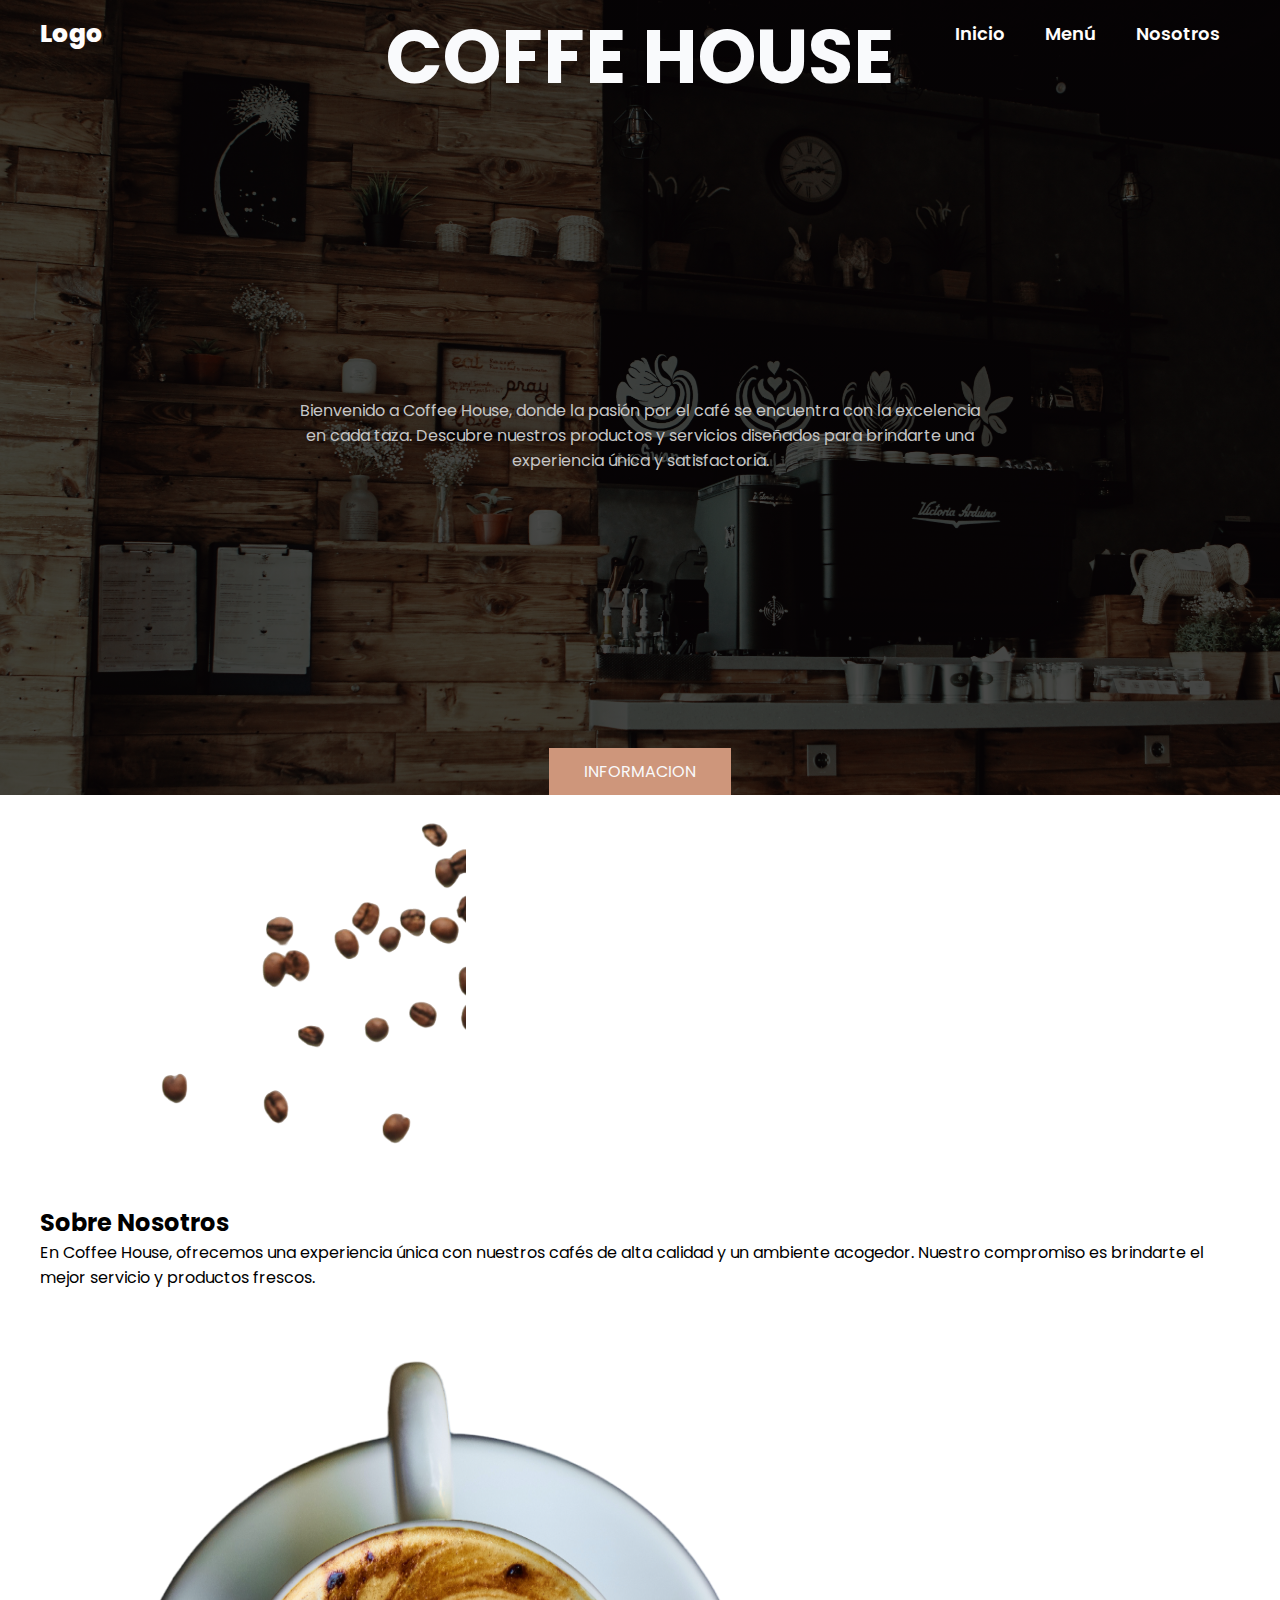
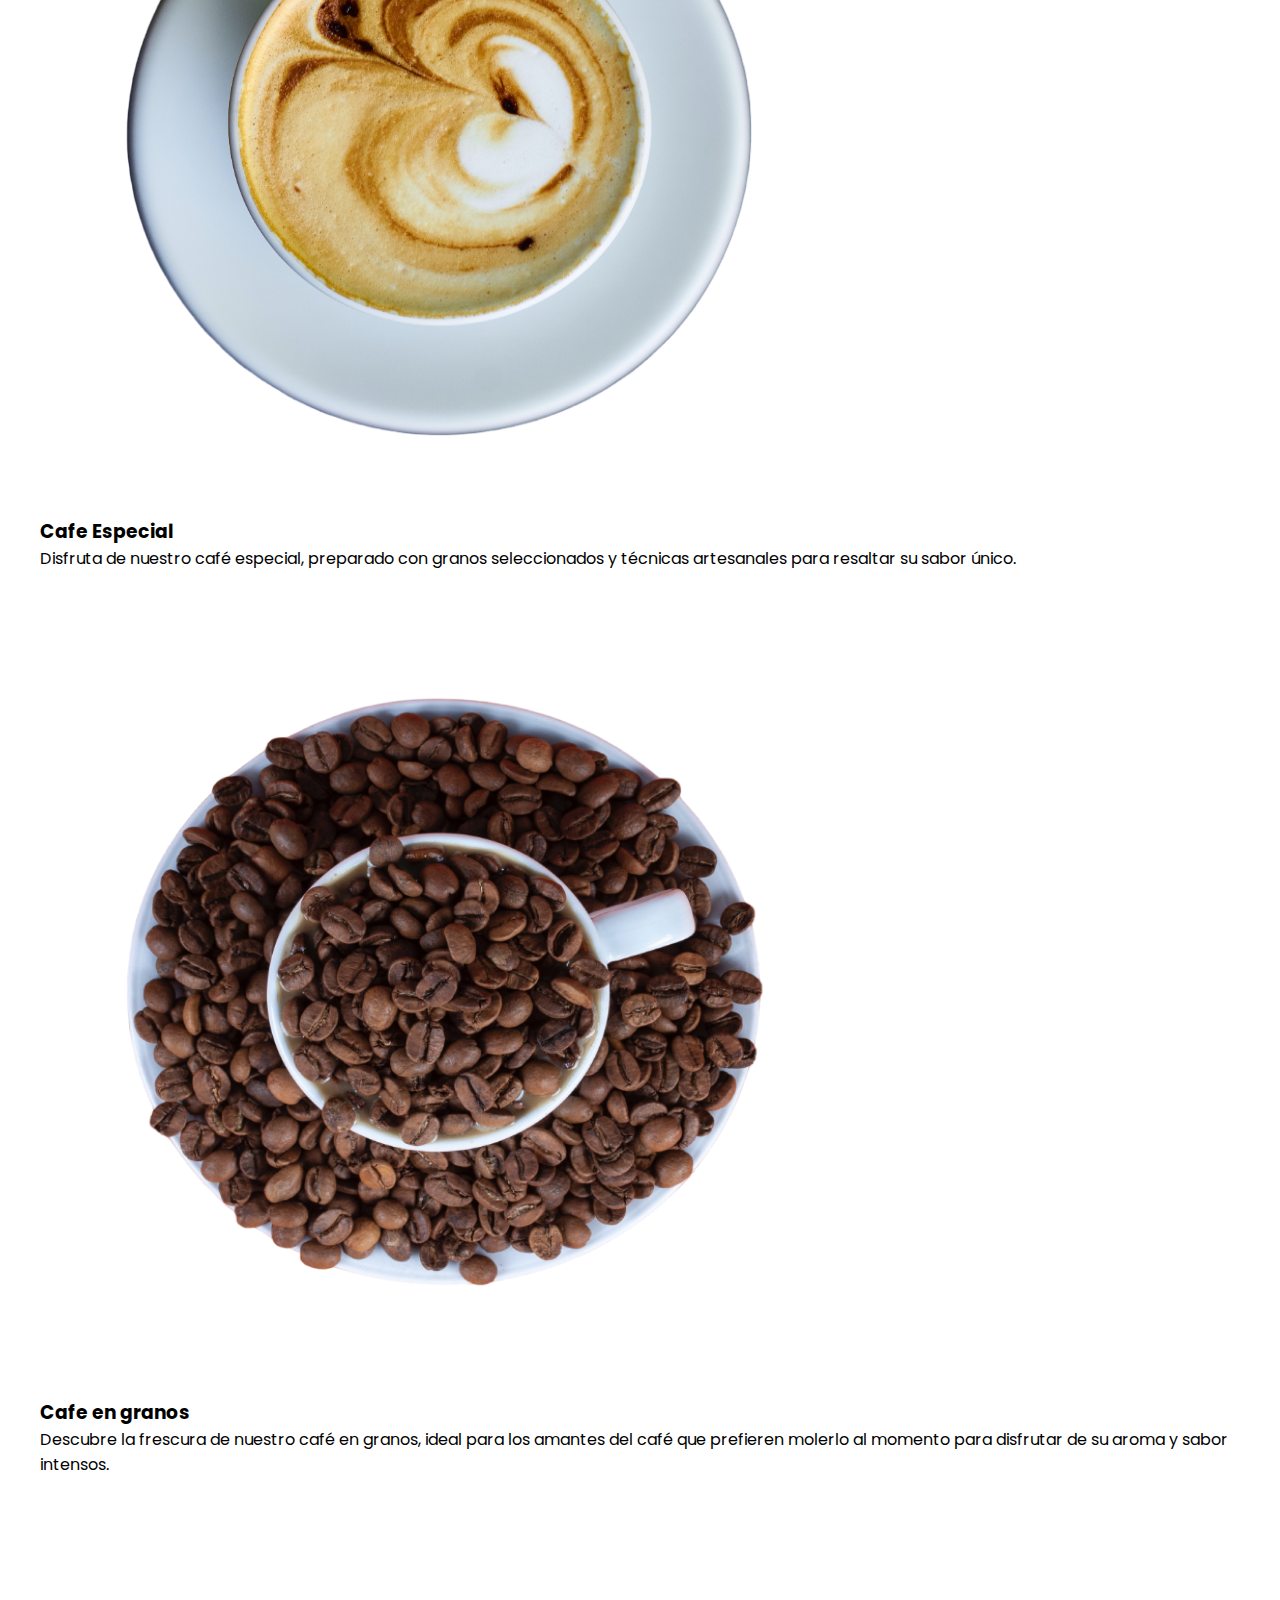
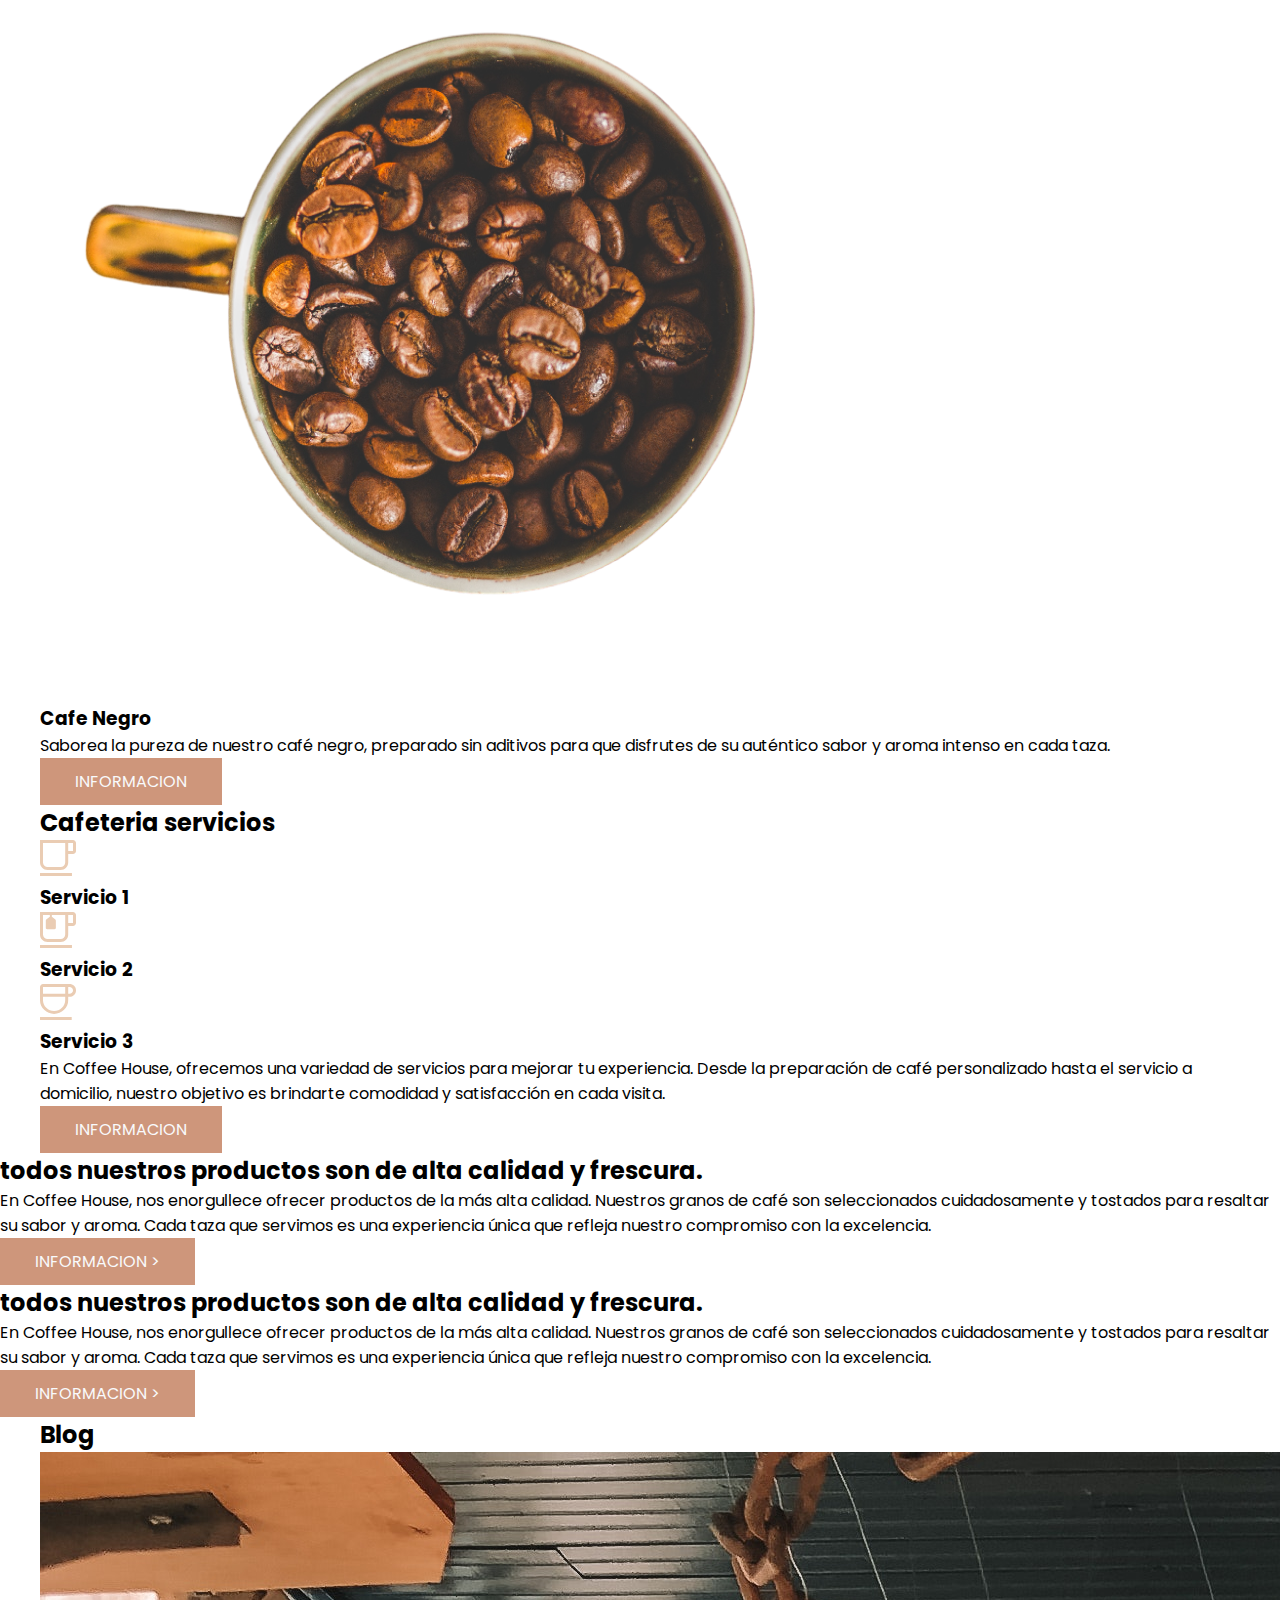
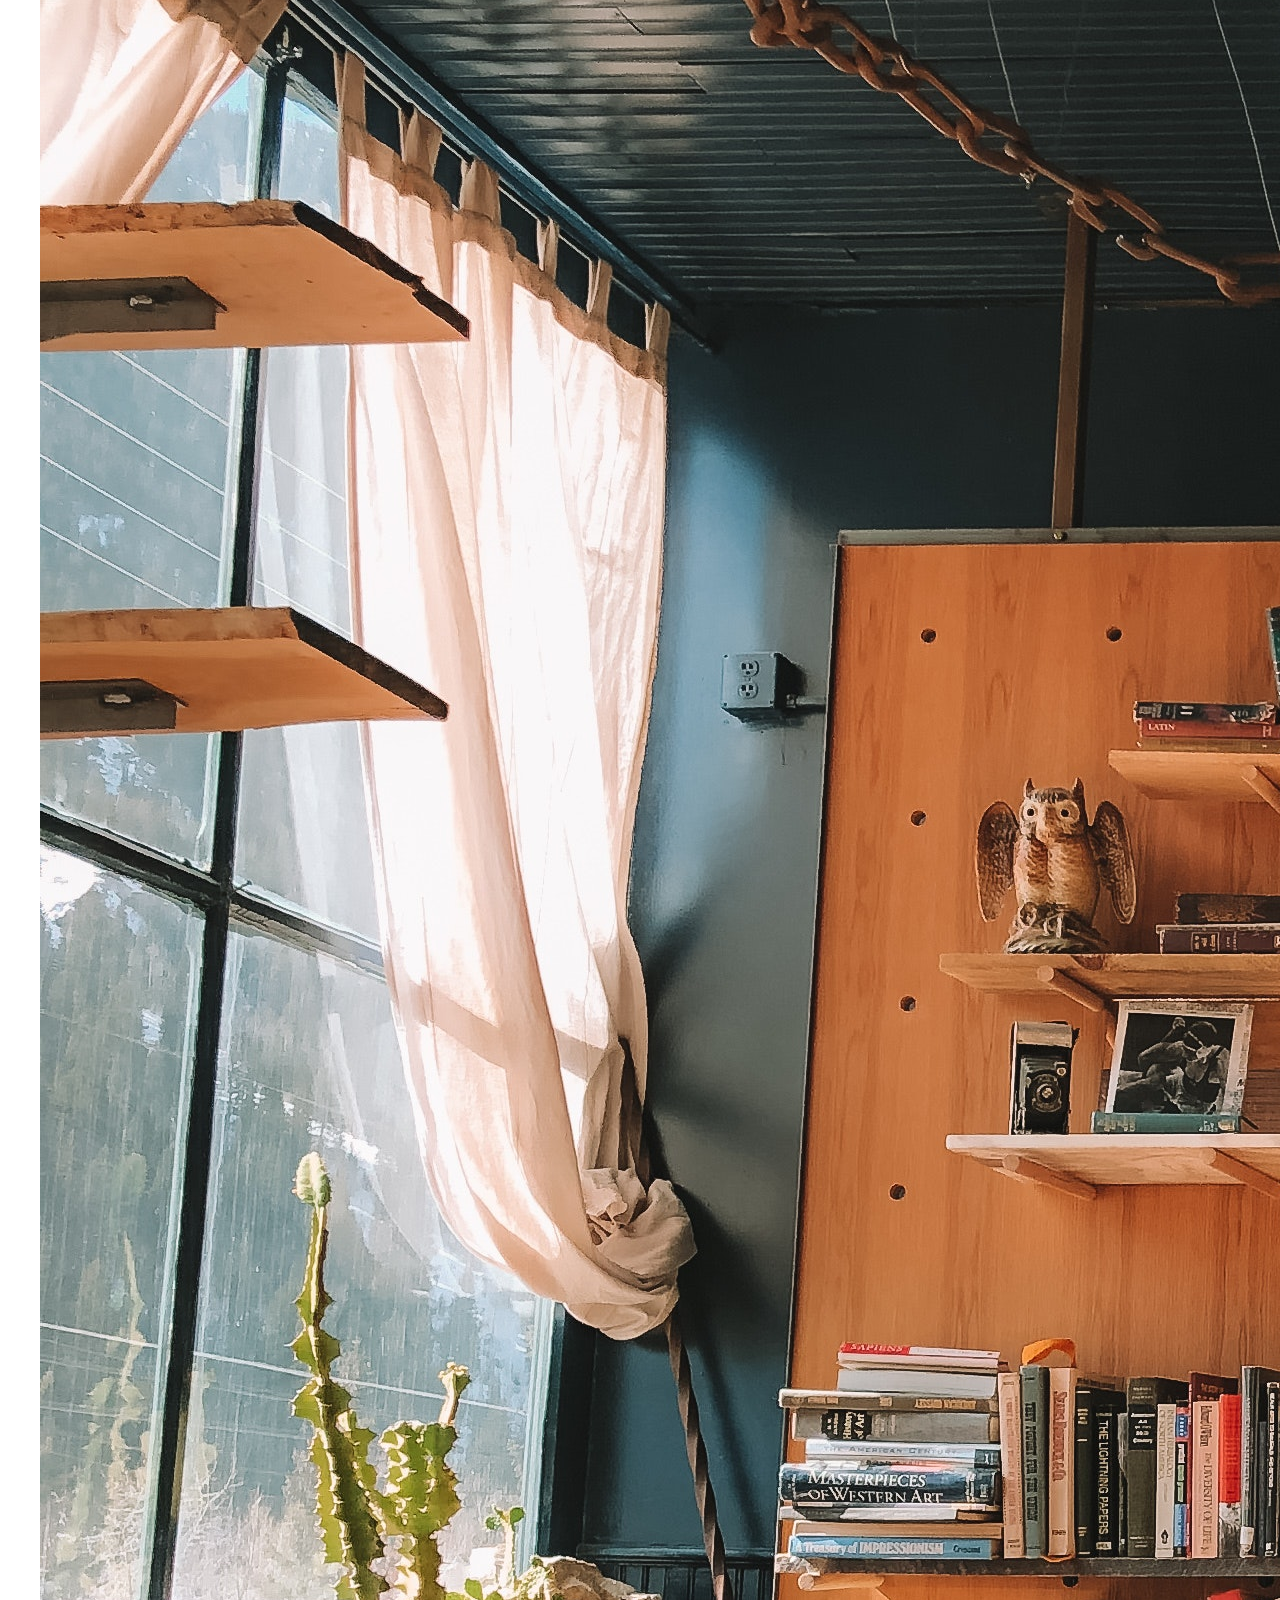
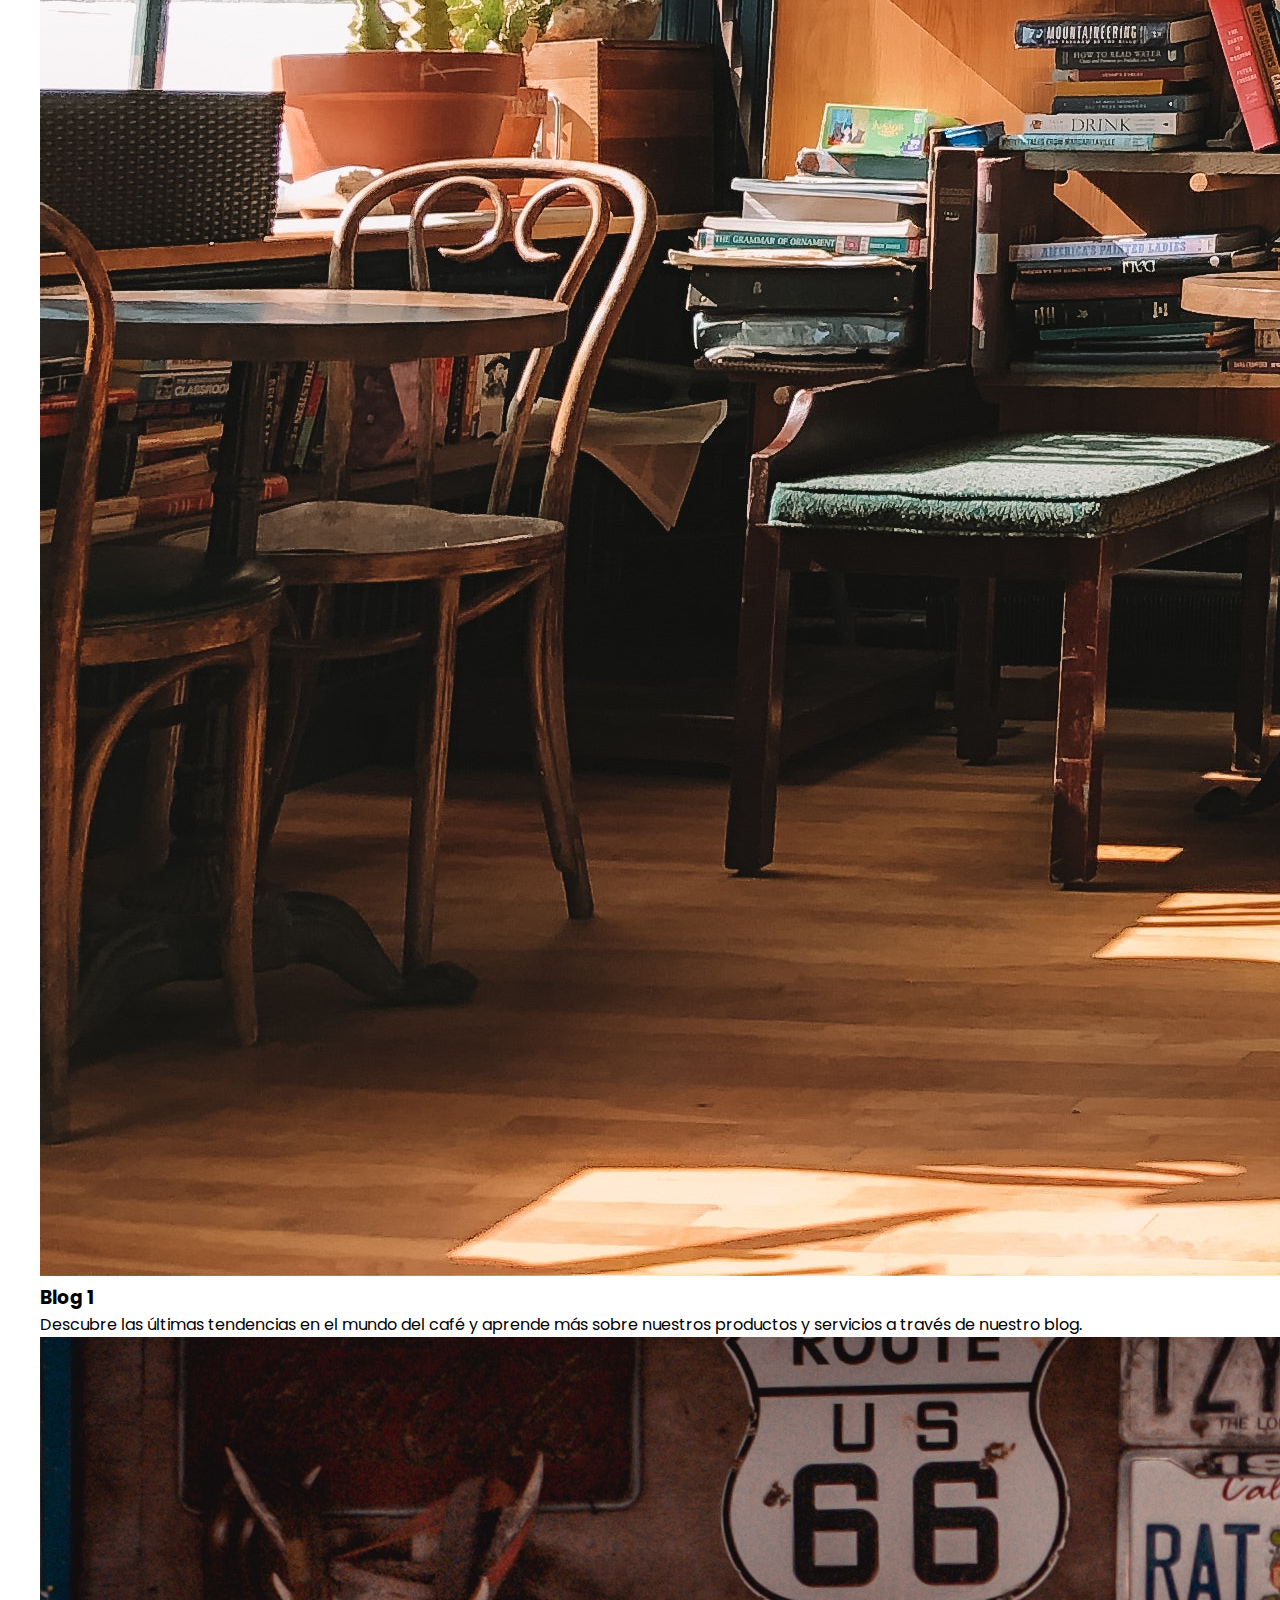
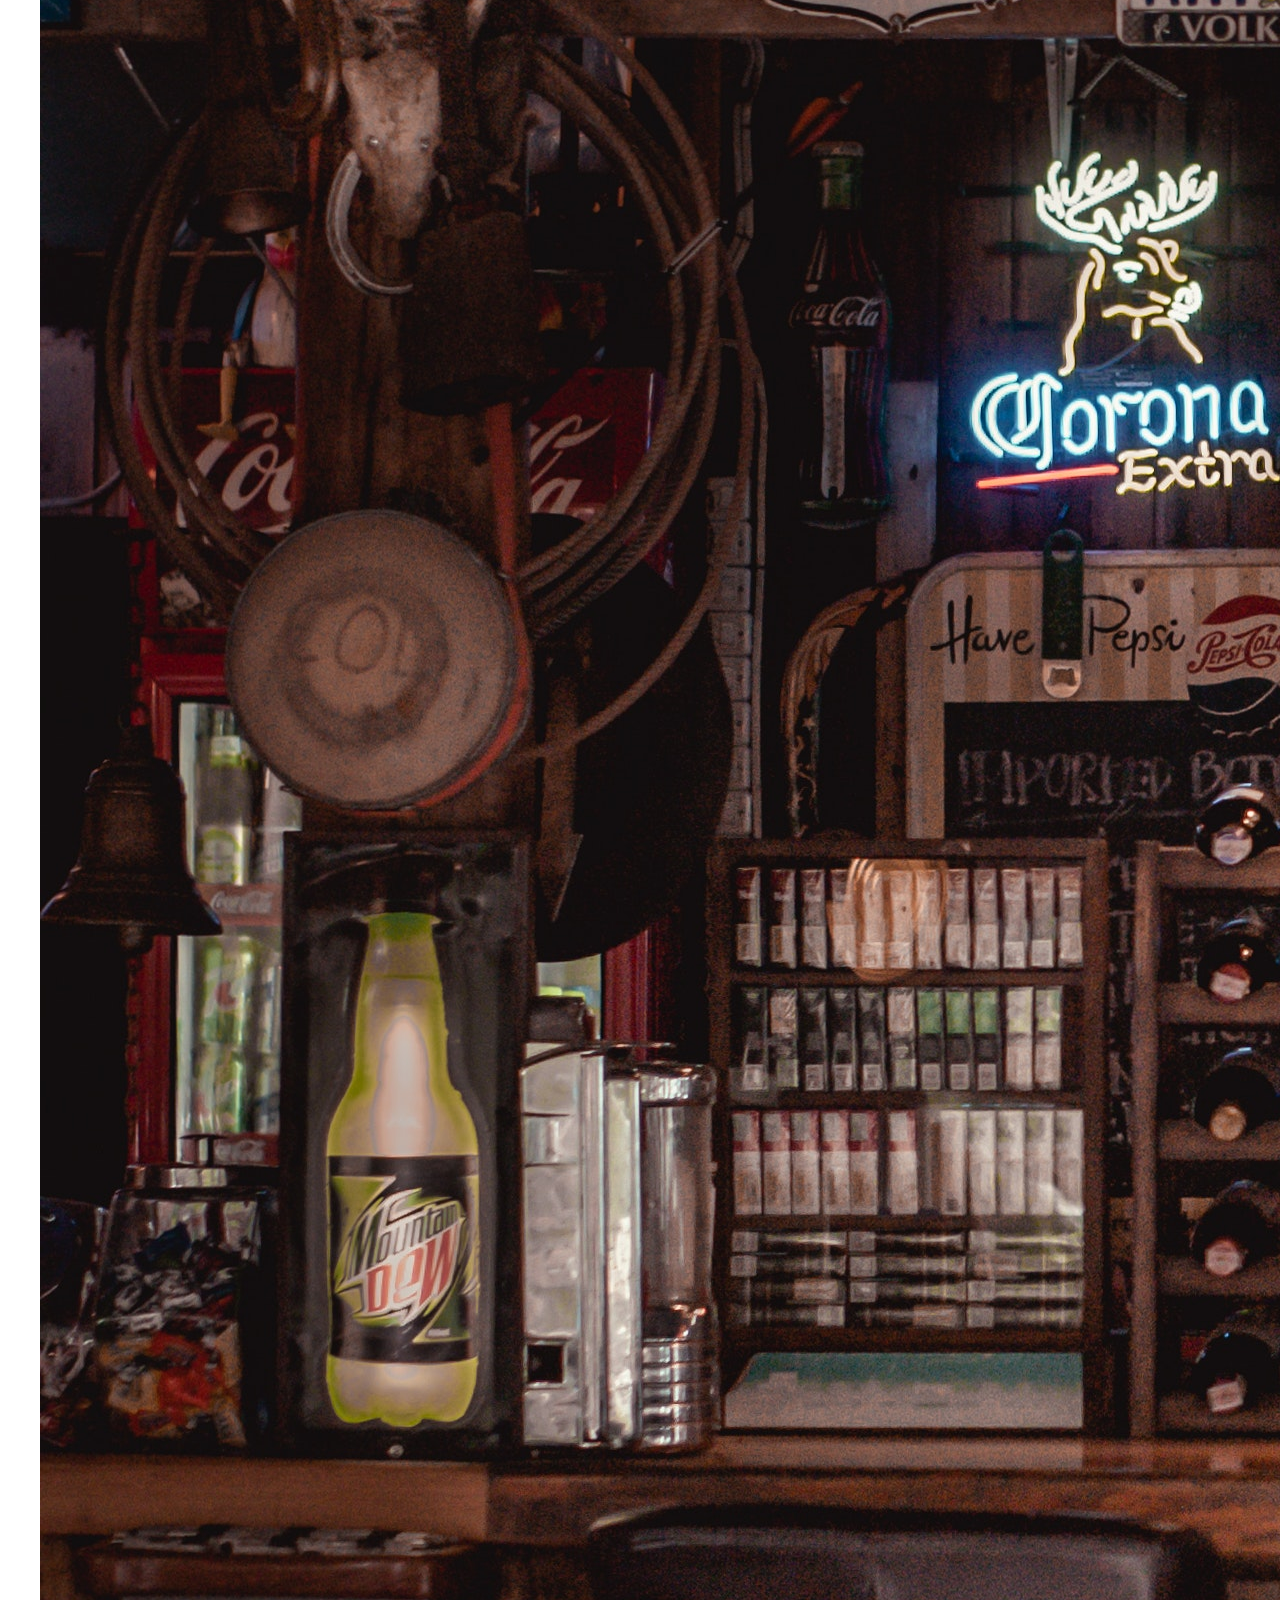
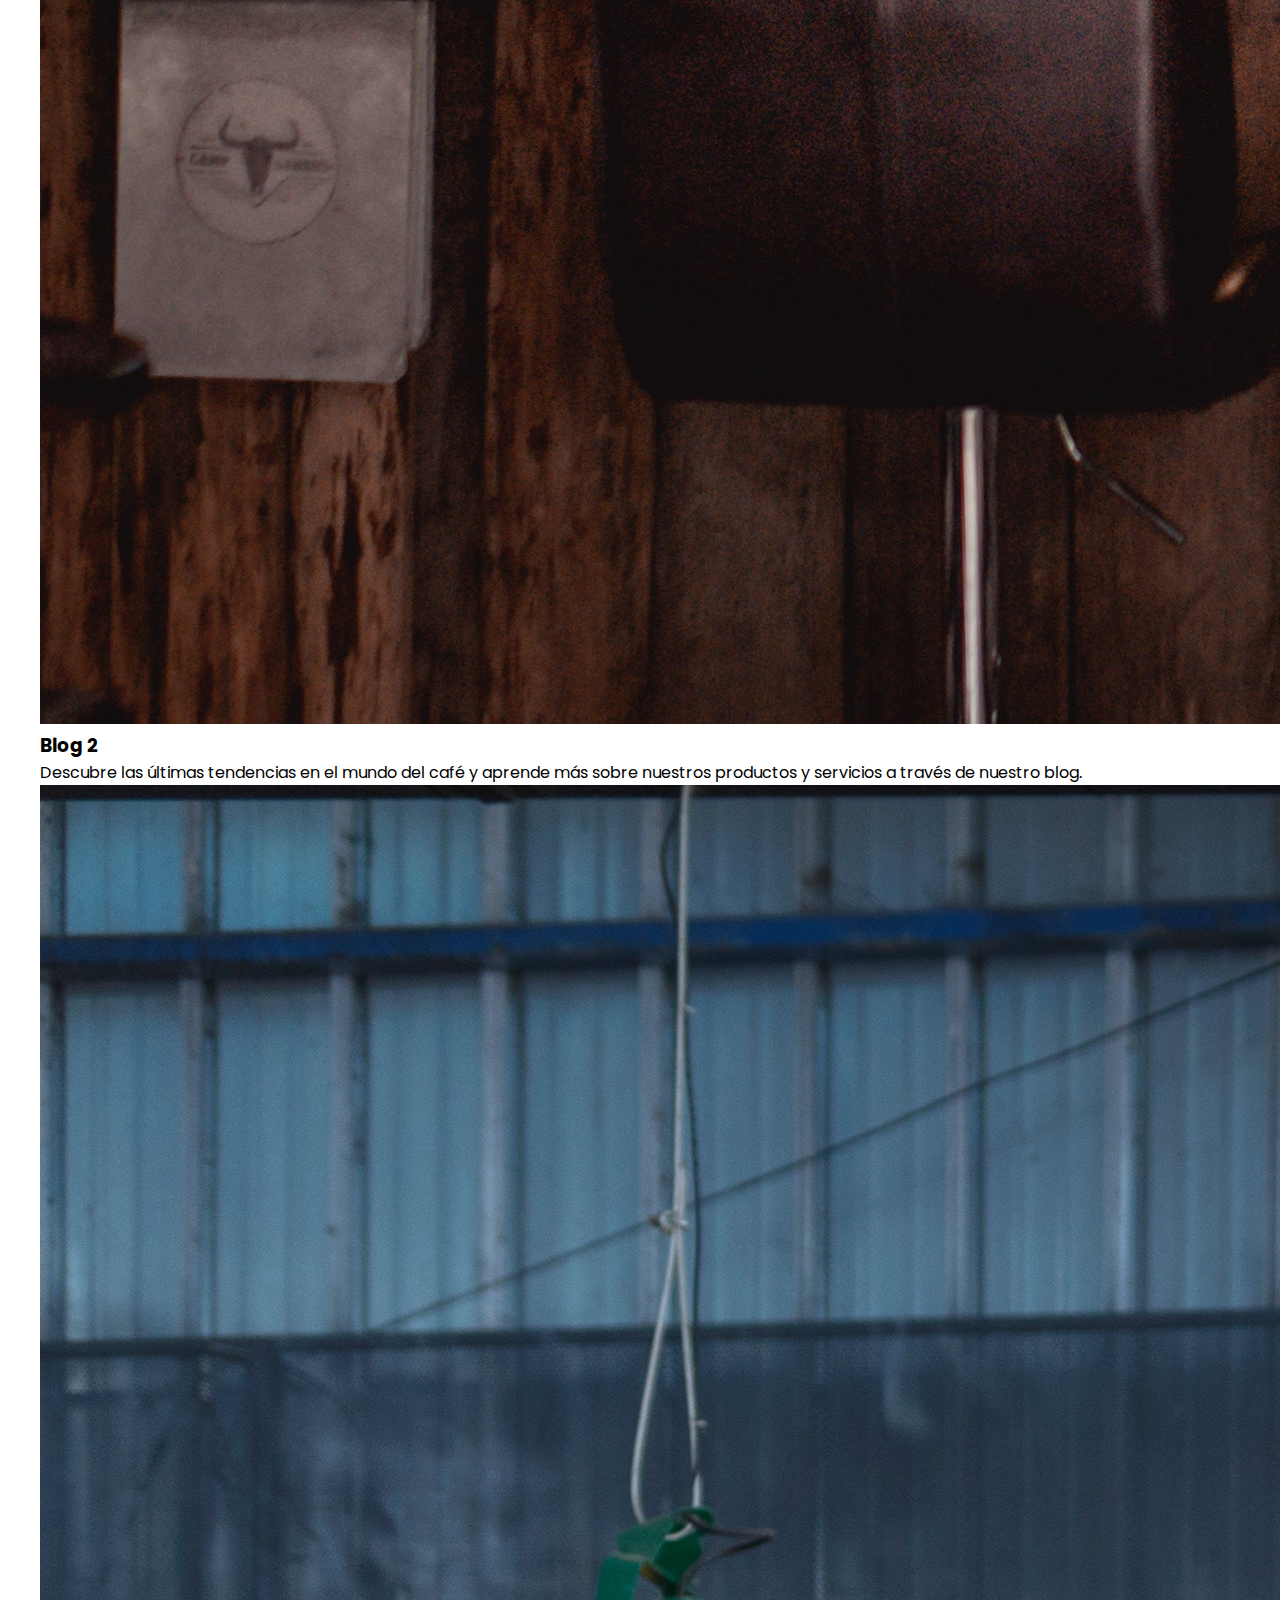
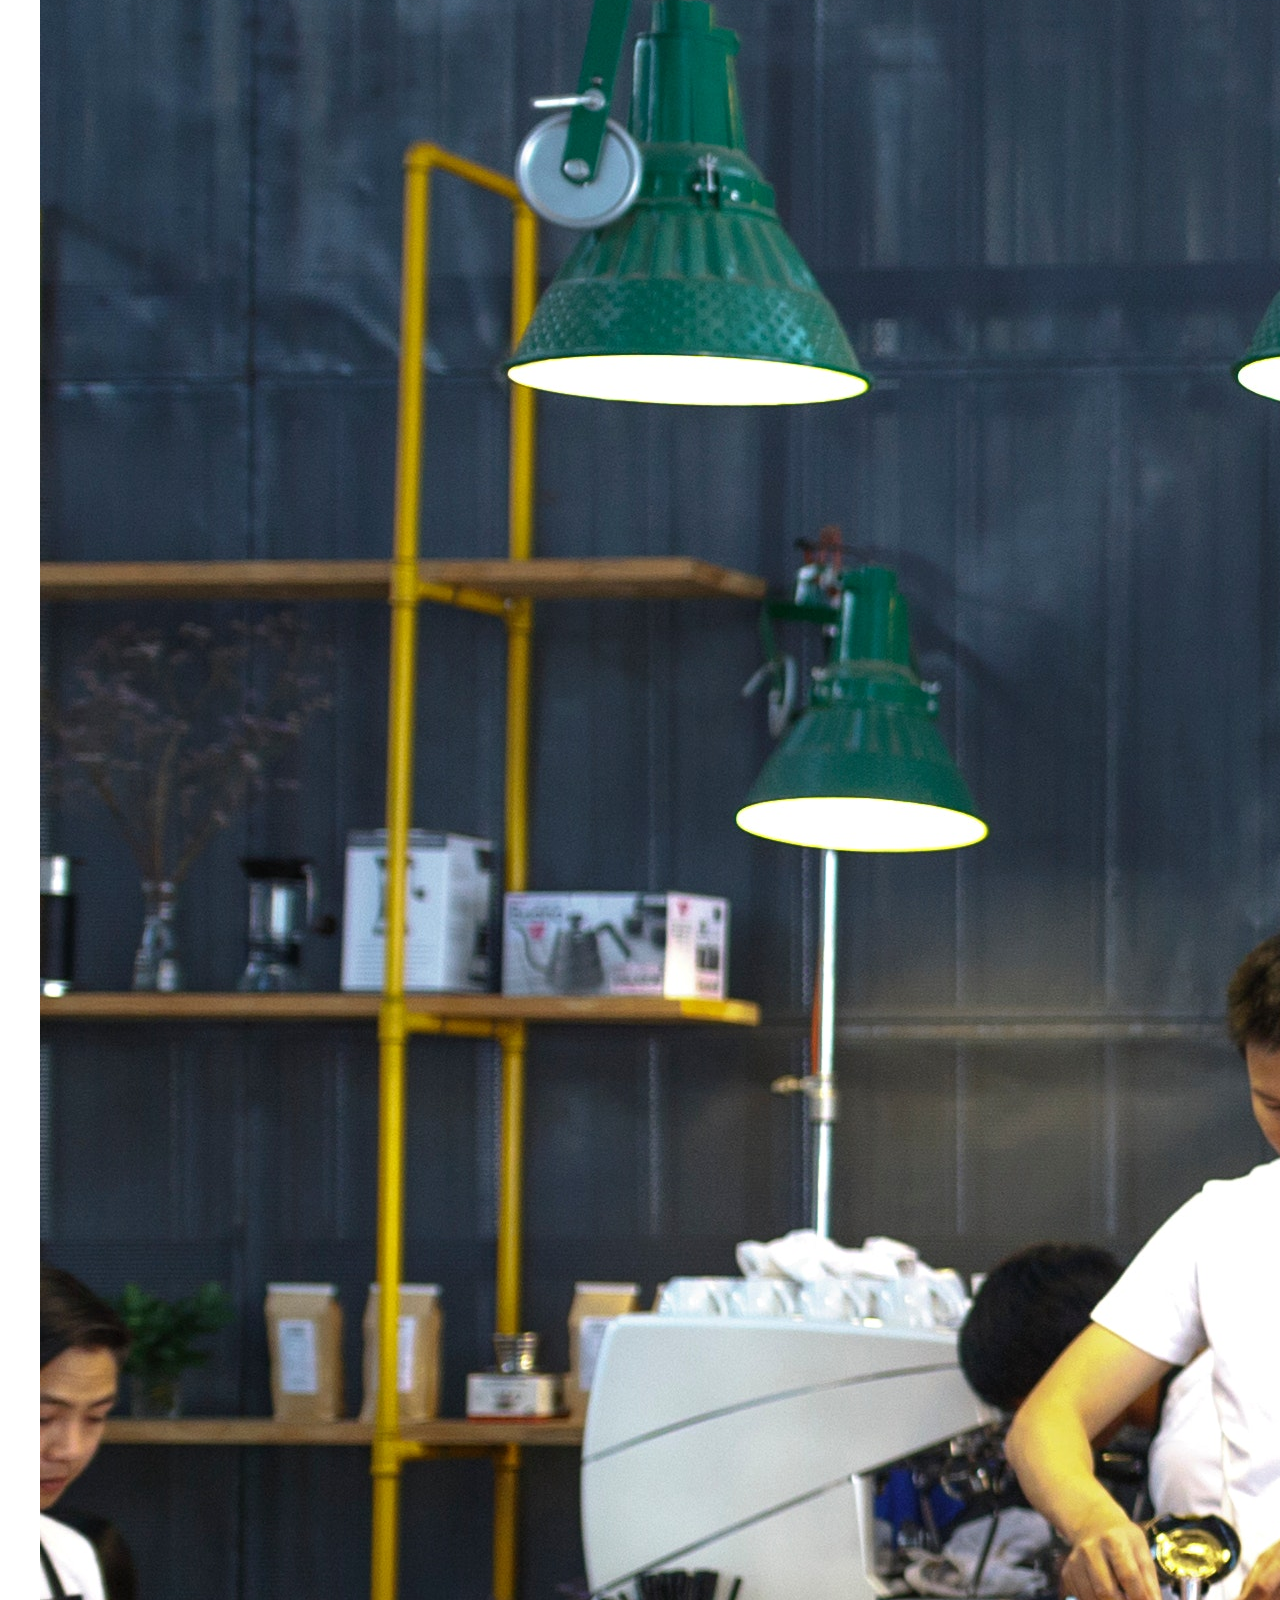
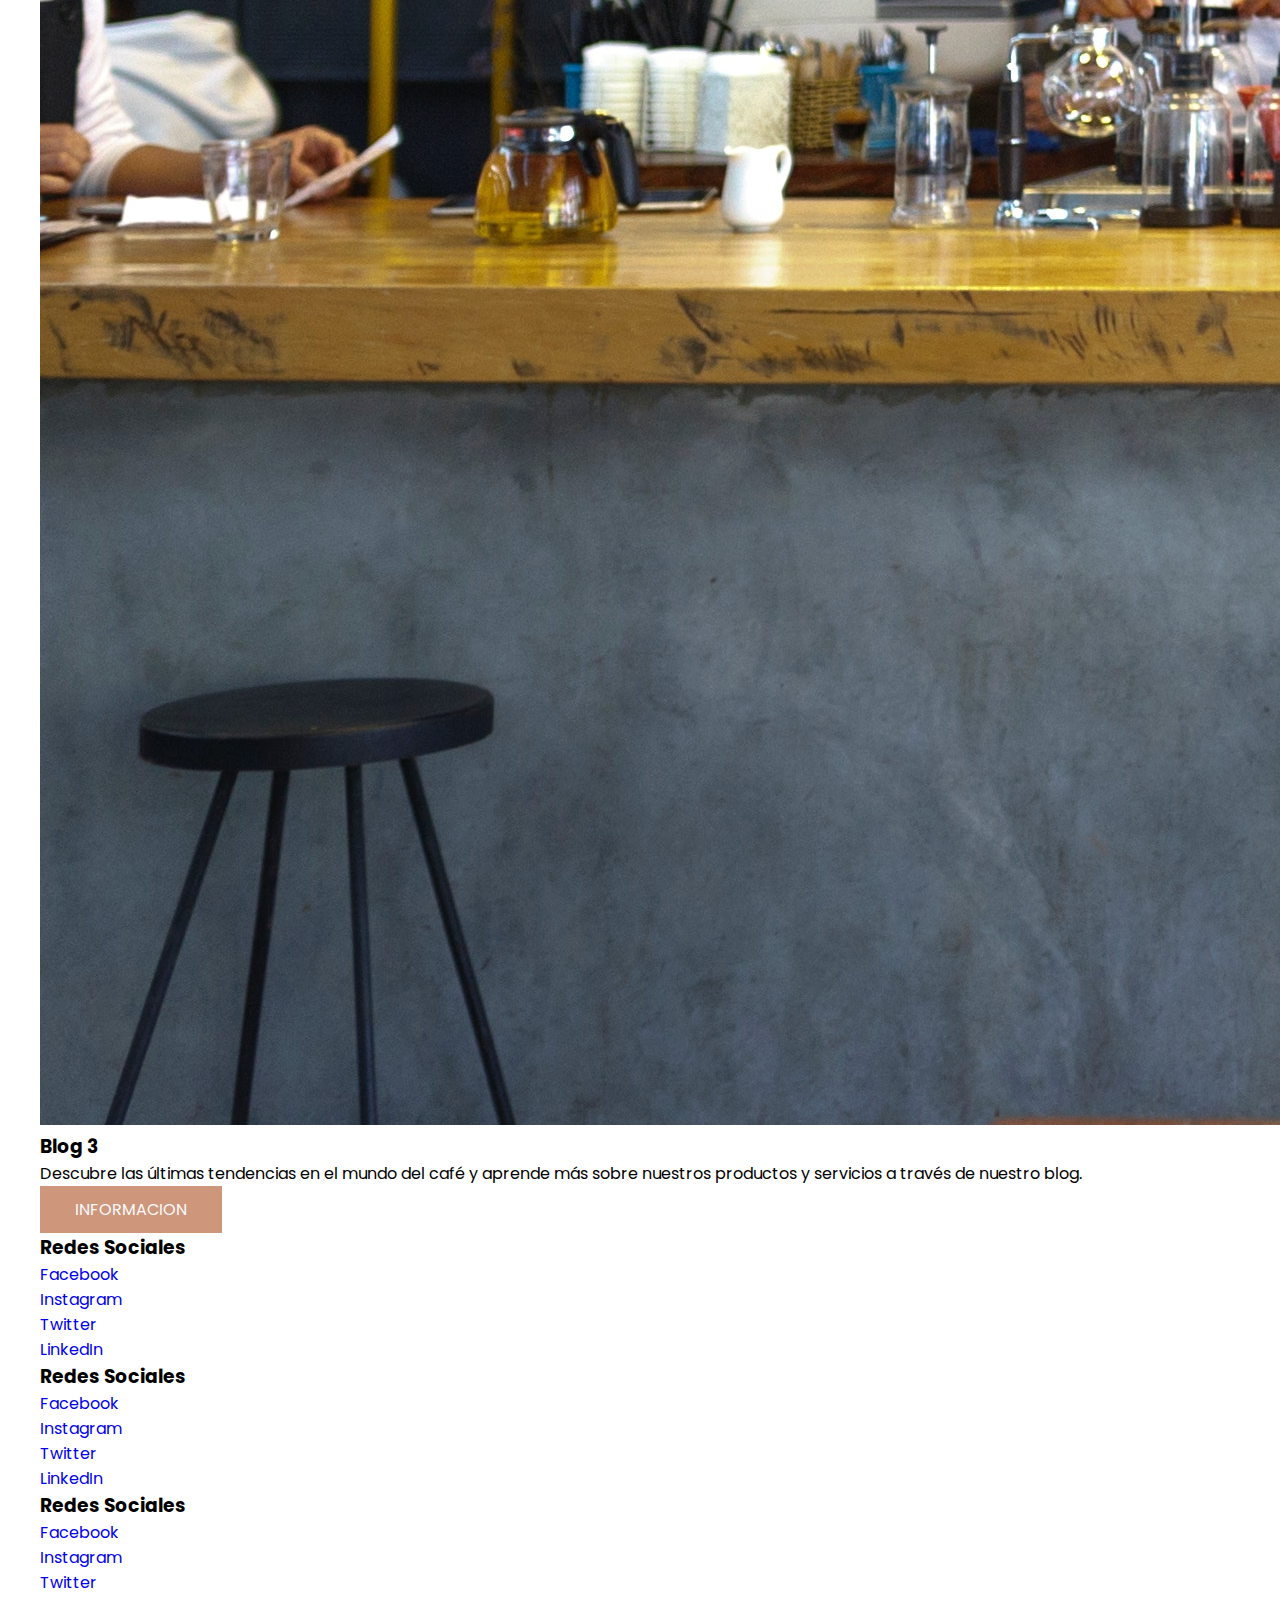
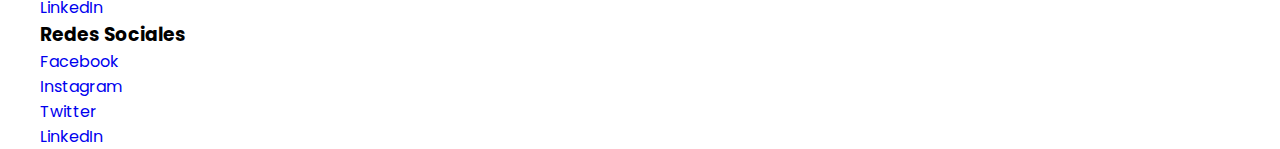
<file: index.html>
<!DOCTYPE html>
<html lang="en">
    <head>
        <meta charset="UTF-8">
        <meta name="viewport" content="width=device-width, initial-scale=1.0">
        <title>Document</title>
        <link rel="stylesheet" href="style.css">
    </head>
    <body>
        <header class="header">

            <div class="menu container">
                <a href="#" class="logo">Logo</a>
                <input type="checkbox" id="menu" />
                <label for="menu">
                    <img src="images/menu.png" class="menu-icono" alt="">
                </label>
                <nav class="navbar">
                    <ul>
                      <li><a href="index.html">Inicio</a></li>
                      <li><a href="menu.html">Menú</a></li>
                      <li><a href="about.html">Nosotros</a></li>       
                      </ul>
                </nav>
            </div>

            <div class="header-content container">
                <h1>COFFE HOUSE</h1>
                <p>
                  Bienvenido a Coffee House, donde la pasión por el café
                  se encuentra con la
                  excelencia en cada taza. Descubre nuestros productos y
                  servicios diseñados para
                  brindarte una experiencia única y satisfactoria.
                </p>
                <a href="#" class="btn-1">INFORMACION</a>
                </div>

          
        </header>

        <section class="coffee">
            <img class="coffee-img" src="images/bg2.png" alt>
            <div class="coffee-content container">
                <h2>Sobre Nosotros</h2>
                <p class="txt-p">
                    En Coffee House, ofrecemos una experiencia única con
                    nuestros
                    cafés de alta calidad y un ambiente acogedor. Nuestro
                    compromiso
                    es brindarte el mejor servicio y productos frescos.
                </p>
                <div class="coffee-group">
                    <div class="coffee-1">
                        <img src="images/c1.png" alt>
                        <h3>
                            Cafe Especial
                        </h3>
                        <p>
                            Disfruta de nuestro café especial, preparado con
                            granos seleccionados
                            y técnicas artesanales para resaltar su sabor único.
                        </p>

                    </div>

                    <div class="coffee-1">
                        <img src="images/c2.png" alt>
                        <h3>
                            Cafe en granos
                        </h3>
                        <p>

                            Descubre la frescura de nuestro café en granos,
                            ideal para los amantes del café que prefieren
                            molerlo
                            al momento para disfrutar de su aroma y sabor
                            intensos.
                        </p>

                    </div>

                    <div class="coffee-1">
                        <img src="images/c3.png" alt>
                        <h3>
                            Cafe Negro
                        </h3>
                        <p>
                            Saborea la pureza de nuestro café negro,
                            preparado sin aditivos para que disfrutes de su
                            auténtico sabor y
                            aroma intenso en cada taza.
                        </p>

                    </div>

                </div>
                <a href="#" class="btn-1">INFORMACION</a>
            </div>
        </section>

        <main class="services">

            <div class="services-content container">
                <h2>Cafeteria servicios</h2>

                <div class="services-group">
                    <div class="services-1">
                        <img src="images/i1.svg" alt>
                        <h3>Servicio 1</h3>
                    </div>
                    <div class="services-1">
                        <img src="images/i2.svg" alt>
                        <h3>Servicio 2</h3>
                    </div>
                    <div class="services-1">
                        <img src="images/i3.svg" alt>
                        <h3>Servicio 3</h3>
                    </div>

                </div>
                <p>
                    En Coffee House, ofrecemos una variedad de servicios para
                    mejorar tu experiencia.
                    Desde la preparación de café personalizado hasta el servicio
                    a domicilio,
                    nuestro objetivo es brindarte comodidad y satisfacción en
                    cada visita.
                </p>
                <a href="#" class="btn-1">INFORMACION</a>

            </div>

        </main>

        <section class="general">
            <div class="general-1">
                <h2>
                    todos nuestros productos son de alta calidad y frescura.
                </h2>
                <p>
                    En Coffee House, nos enorgullece ofrecer productos de la más
                    alta calidad.
                    Nuestros granos de café son seleccionados cuidadosamente y
                    tostados para resaltar
                    su sabor y aroma. Cada taza que servimos es una experiencia
                    única que refleja nuestro
                    compromiso con la excelencia.
                </p>
                <a href="#" class="btn-1">INFORMACION ></a>

            </div>
            <div class="general-2">

            </div>
        </section>

        <section class="general">
            <div class="general-3"></div>
            <div class="general-1">
                <h2>
                    todos nuestros productos son de alta calidad y frescura.
                </h2>
                <p>
                    En Coffee House, nos enorgullece ofrecer productos de la más
                    alta calidad.
                    Nuestros granos de café son seleccionados cuidadosamente y
                    tostados para resaltar
                    su sabor y aroma. Cada taza que servimos es una experiencia
                    única que refleja nuestro
                    compromiso con la excelencia.
                </p>
                <a href="#" class="btn-1">INFORMACION ></a>

            </div>

        </div>
    </section>

    <section class="blog container">
        <h2>Blog</h2>
        <p></p>
        <div class="blog-content">
            <div class="blog-1">
                <img src="images/blog1.jpg" alt>
                <h3>Blog 1</h3>
                <p>
                    Descubre las últimas tendencias en el mundo del café y
                    aprende más sobre
                    nuestros productos y servicios a través de nuestro blog.
                </p>

            </div>
            <div class="blog-1">
                <img src="images/blog2.jpg" alt>
                <h3>Blog 2</h3>
                <p>
                    Descubre las últimas tendencias en el mundo del café y
                    aprende más sobre
                    nuestros productos y servicios a través de nuestro blog.
                </p>

            </div>
            <div class="blog-1">
                <img src="images/blog3.jpg" alt>
                <h3>Blog 3</h3>
                <p>
                    Descubre las últimas tendencias en el mundo del café y
                    aprende más sobre
                    nuestros productos y servicios a través de nuestro blog.
                </p>

            </div>
        </div>
        <a href="#" class="btn-1">INFORMACION</a>
    </section>
    <footer class="footer">
        <div class="footer-content container">
            <div class="link">
                <h3>Redes Sociales</h3>
                <ul>
                    <li><a href="#">Facebook</a></li>
                    <li><a href="#">Instagram</a></li>
                    <li><a href="#">Twitter</a></li>
                    <li><a href="#">LinkedIn</a></li>
                </ul>
            </div>
            <div class="link">
                <h3>Redes Sociales</h3>
                <ul>
                    <li><a href="#">Facebook</a></li>
                    <li><a href="#">Instagram</a></li>
                    <li><a href="#">Twitter</a></li>
                    <li><a href="#">LinkedIn</a></li>
                </ul>
            </div>
            <div class="link">
                <h3>Redes Sociales</h3>
                <ul>
                    <li><a href="#">Facebook</a></li>
                    <li><a href="#">Instagram</a></li>
                    <li><a href="#">Twitter</a></li>
                    <li><a href="#">LinkedIn</a></li>
                </ul>
            </div>
            <div class="link">
                <h3>Redes Sociales</h3>
                <ul>
                    <li><a href="#">Facebook</a></li>
                    <li><a href="#">Instagram</a></li>
                    <li><a href="#">Twitter</a></li>
                    <li><a href="#">LinkedIn</a></li>
                </ul>
            </div>

        </footer>

    </body>
</html>
</file>
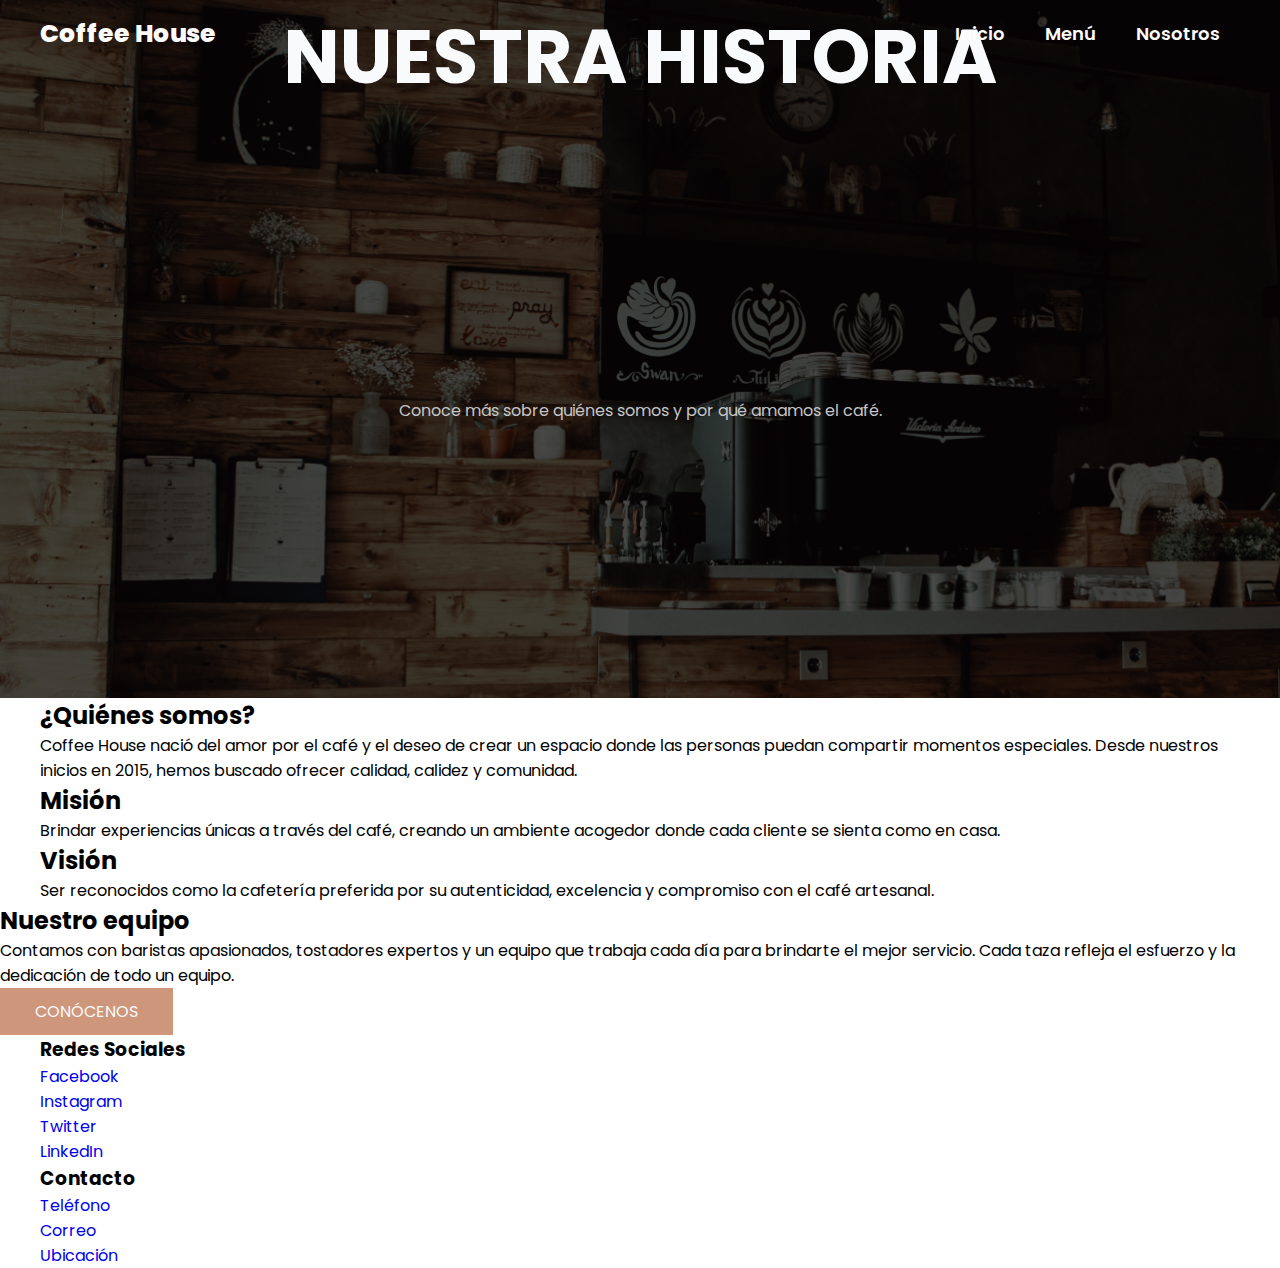
<file: about.html>
<!DOCTYPE html>
<html lang="es">
<head>
  <meta charset="UTF-8" />
  <meta name="viewport" content="width=device-width, initial-scale=1.0"/>
  <title>Sobre Nosotros - Coffee House</title>
  <link rel="stylesheet" href="style.css"/>
</head>
<body>
  <header class="header">
    <div class="menu container">
      <a href="index.html" class="logo">Coffee House</a>
      <input type="checkbox" id="menu" />
      <label for="menu">
        <img src="images/menu.png" class="menu-icono" alt="Menú"/>
      </label>
      <nav class="navbar">
        <ul>
          <li><a href="index.html">Inicio</a></li>
          <li><a href="menu.html">Menú</a></li>
          <li><a href="about.html">Nosotros</a></li>       
        </ul>
      </nav>
    </div>
    <div class="header-content container">
      <h1>Nuestra Historia</h1>
      <p>Conoce más sobre quiénes somos y por qué amamos el café.</p>
    </div>
  </header>

  <section class="coffee">
    <div class="coffee-content container">
      <h2>¿Quiénes somos?</h2>
      <p class="txt-p">
        Coffee House nació del amor por el café y el deseo de crear un espacio
        donde las personas puedan compartir momentos especiales. Desde nuestros
        inicios en 2015, hemos buscado ofrecer calidad, calidez y comunidad.
      </p>

      <h2>Misión</h2>
      <p class="txt-p">
        Brindar experiencias únicas a través del café, creando un ambiente acogedor
        donde cada cliente se sienta como en casa.
      </p>

      <h2>Visión</h2>
      <p class="txt-p">
        Ser reconocidos como la cafetería preferida por su autenticidad, excelencia
        y compromiso con el café artesanal.
      </p>
    </div>
  </section>

  <section class="general">
    <div class="general-1">
      <h2>Nuestro equipo</h2>
      <p>
        Contamos con baristas apasionados, tostadores expertos y un equipo que trabaja cada día
        para brindarte el mejor servicio. Cada taza refleja el esfuerzo y la dedicación de todo un equipo.
      </p>
      <a href="contacto.html" class="btn-1">Conócenos</a>
    </div>
    <div class="general-2"></div>
  </section>

  <footer class="footer">
    <div class="footer-content container">
      <div class="link">
        <h3>Redes Sociales</h3>
        <ul>
          <li><a href="#">Facebook</a></li>
          <li><a href="#">Instagram</a></li>
          <li><a href="#">Twitter</a></li>
          <li><a href="#">LinkedIn</a></li>
        </ul>
      </div>
      <div class="link">
        <h3>Contacto</h3>
        <ul>
          <li><a href="#">Teléfono</a></li>
          <li><a href="#">Correo</a></li>
          <li><a href="#">Ubicación</a></li>
        </ul>
      </div>
    </div>
  </footer>
</body>
</html>
</file>
<file: style.css>
@import url('https://fonts.googleapis.com/css2?family=Poppins:ital,wght@0,100;0,200;0,300;0,400;0,500;0,600;0,700;0,800;0,900;1,100;1,200;1,300;1,400;1,500;1,600;1,700;1,800;1,900&display=swap');


*{
    margin: 0;
    padding: 0;
    box-sizing: border-box;
    text-decoration: none;
    list-style: none;
}
body {
    font-family: 'Poppins', sans-serif;
}
.container {
    max-width: 1200px;
    margin: 0 auto;
}   

.header {
    background-image: linear-gradient(
        rgba(0, 0, 0, 0.7),
        rgba(0, 0, 0, 0.7)),
        url(images/bg.jpg);
    background-position: center bottom;
    background-repeat: no-repeat;
    background-size: cover;
    min-height: 70vh;
    display: flex;
    align-items: center;
   }

   .menu{
    position: absolute;
    top: 0;
    left: 0;
    right: 0;
    display: flex;
    align-items: center;
    justify-content: space-between;
   }
.logo{
    font-size: 25px;
    color: #FFFDFC;
    font-weight: 800;
}

.menu .navbar ul li {
    position:relative ;
    float: left;
}
.menu .navbar ul li a{
    font-size: 18px;
    padding: 20px;
    color: #FFFDFC;
    display: block;
    font-weight: 600;
}
.menu .navbar ul li a:hover{
    color: #ce967b  ;
    transition: 0.3s ease-in-out;
}

#menu {
    display: none;
}
.menu-icono{
    width: 25px;
}
.menu label{
    cursor: pointer;
    display: none;
}

.header-content {
    text-align: center;
}
.header-content h1{
    font-size: 75px;
    line-height: 88 px;
    color: #F9FAFC;
    text-transform: uppercase;
    margin-bottom: 35px;
}

.header-content p{
    font-size: 16px;
    color: #c5c5c5;
    padding: 250px;
    margin-bottom: 25px;
}

.btn-1 {
    display: inline-block;
    padding: 11px 35px;
    background-color: #ce967b;
    color: #F9FAFC;
    text-transform: uppercase;
}

.btn-1:hover {
    background-color: #ce967b;
    color: #ce967b;
    transition: 0.3s ease-in-out;
}
</file>
